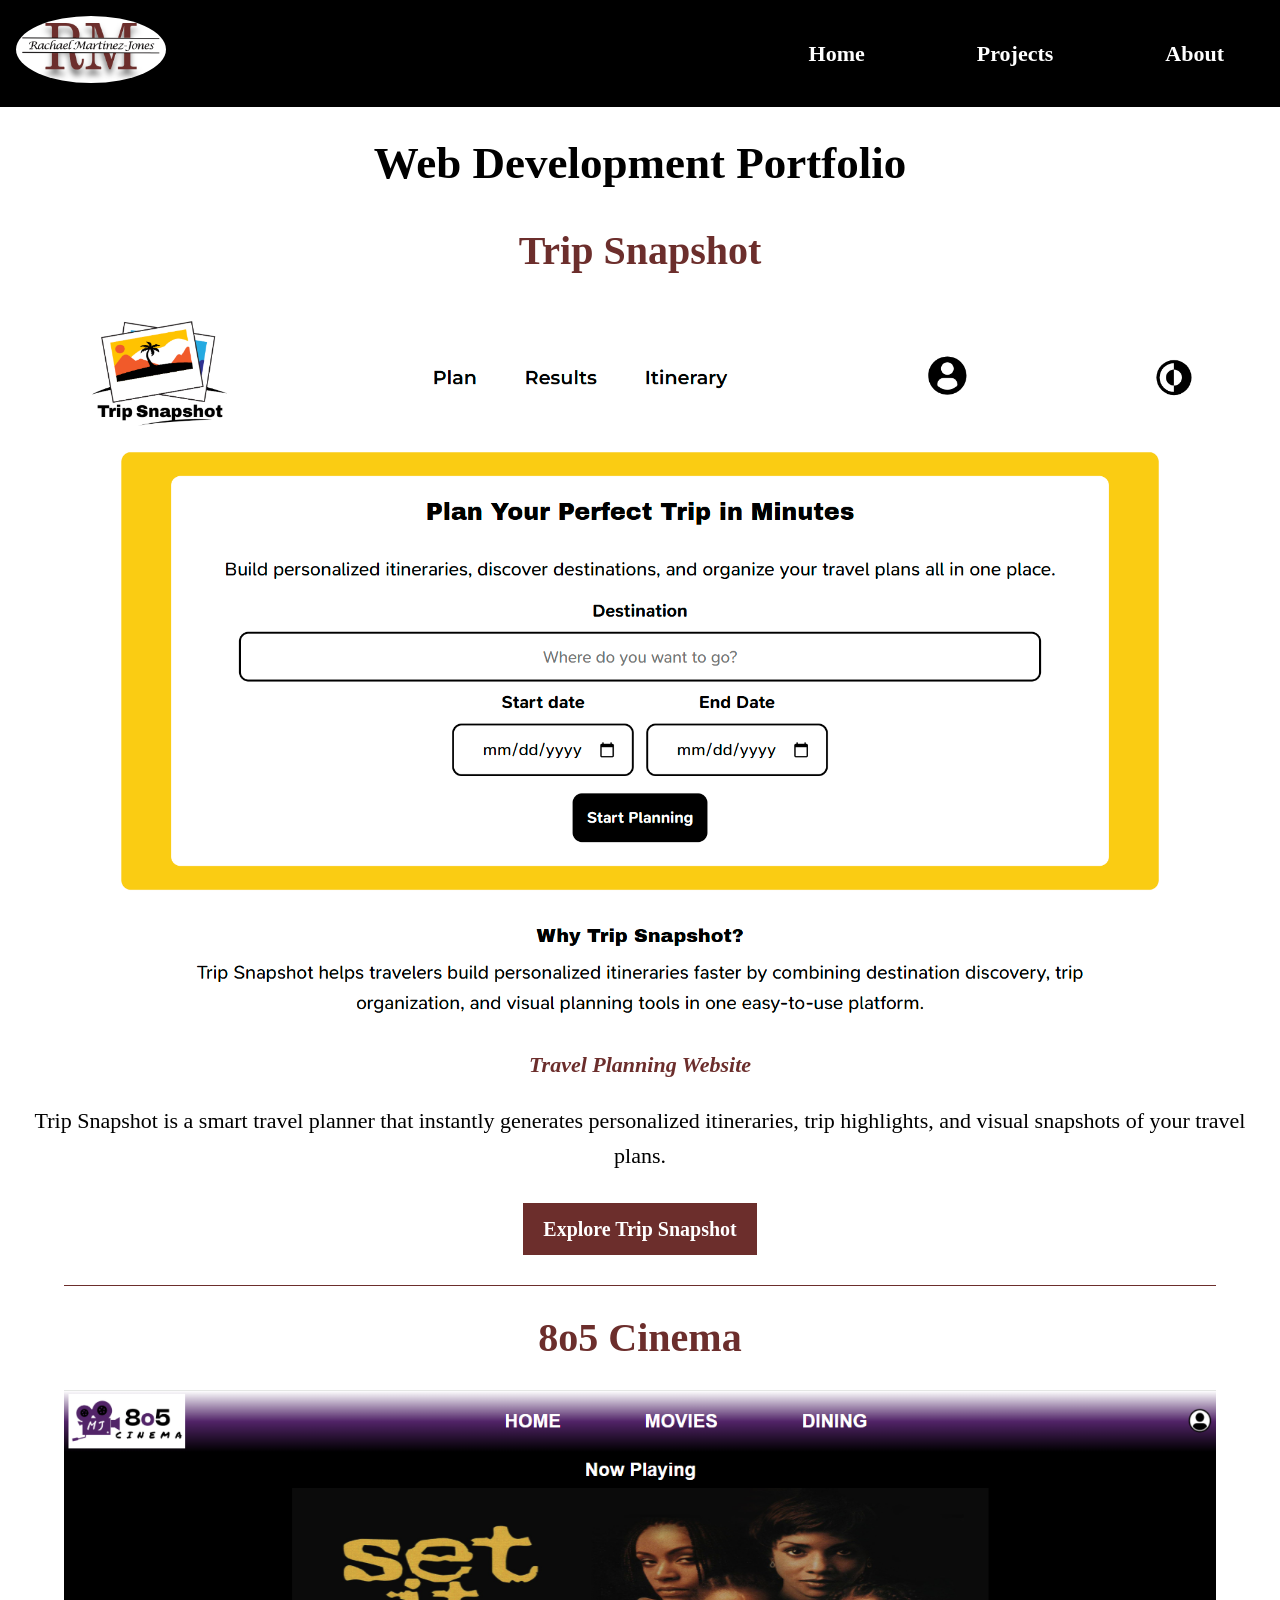
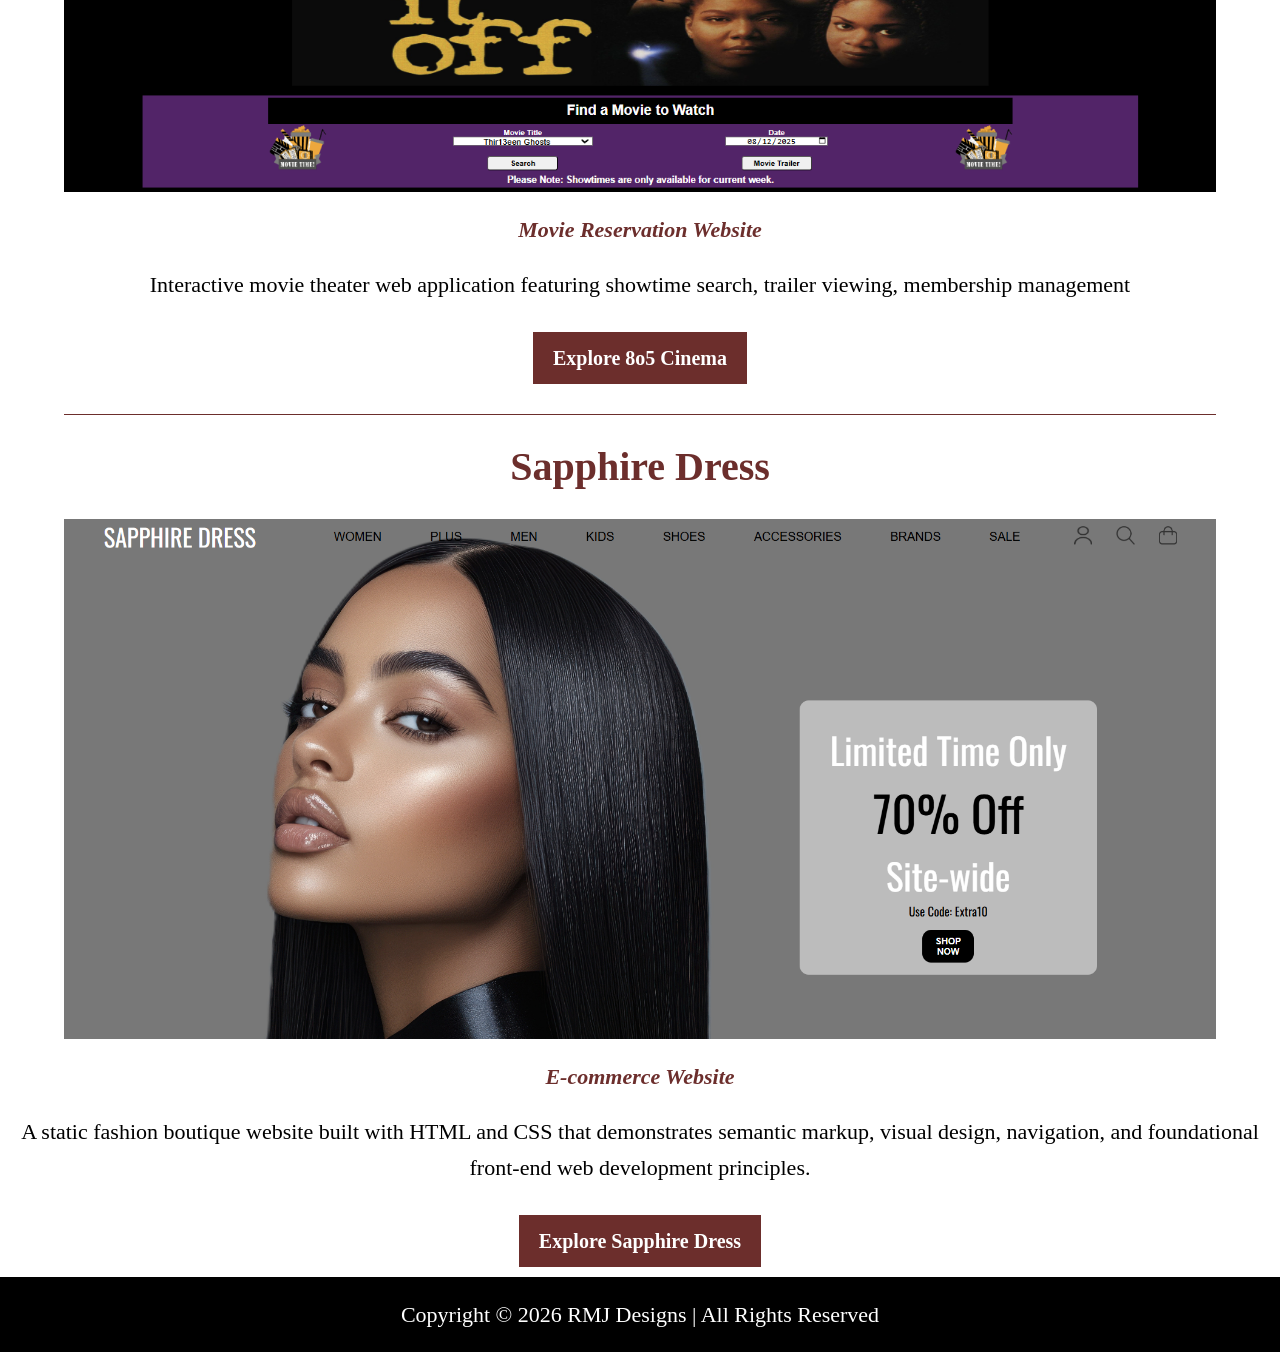
<file: index.html>
<!DOCTYPE html>
<html lang="en">
<head>
    <meta charset="UTF-8">
    <meta name="viewport" content="width=device-width, initial-scale=1.0">
    <meta name="description" content="Showcasing my web development projects and skills.">
    <meta name="author" content="Rachael Martinez-Jones">

    <!-- Open Graph / Social Sharing -->
    <meta property="og:title" content="RMJ Designs | Web Development Portfolio">
    <meta property="og:description" content="Showcasing my web development projects and skills.">
    <meta property="og:image" content="https://www.rmjdesigns.com/images/business-logo.png">
    <meta property="og:url" content="https://www.rmjdesigns.com/index.html">
    <meta property="og:type" content="website">
    <meta property="og:site_name" content="RMJ Designs Portfolio">
    <meta property="og:locale" content="en_US">

    <!-- Twitter Card -->
    <meta name="twitter:card" content="summary_large_image">
    <meta name="twitter:title" content="RMJ Designs | Web Development Portfolio">
    <meta name="twitter:description" content="Showcasing my web development projects and skills.">
    <meta name="twitter:image" content="https://www.rmjdesigns.com/images/business-logo.png">
    <meta name="twitter:url" content="https://www.rmjdesigns.com/index.html">
    <meta name="twitter:creator" content="Rachael Martinez-Jones">

    <title>RMJ Designs | Web Development Portfolio</title>

    <!-- Link Canonical and Stylesheet-->
    <link rel="canonical" href="https://www.rmjdesigns.com/index.html">
    <link rel="stylesheet" href="styles.css">
    <script src="actions.js" defer></script>
</head>

<body>
    <a class="skip-link" href="#main-content">Skip to Main Content</a>

    <header class="site-header">
        <a href="index.html"><img src="Images/Header/business-logo.png" class="logo" alt="RMJ Designs Logo"></a>

        <h1 class="sr-only">RMJ Designs</h1>

        <div class="hamburger-menu">
            <button class="menu-toggle" aria-expanded="false" aria-controls="main-navigation" aria-label="Open navigation menu">
                <img src="Images/Header/hamburger-menu-mobile-svgrepo-com.svg" alt="">
            </button>

            <nav id="main-navigation" class="main-nav" aria-label="Main navigation">
                <ul>
                    <li><a href="index.html">Home</a></li>
                    <li><a href="projects.html">Projects</a></li>
                    <li><a href="about.html">About</a></li>
                </ul>
            </nav>
        </div>
    </header>

    <main id="main-content">
        <h2>Web Development Portfolio</h2>

        <section id="trip">
            <h3>Trip Snapshot</h3>
            <img src="Images/Trip-Snapshot/Homepage/trip-snapshot-homepage-hero.png" alt="Trip Snapshot Homepage Hero Section">
            <h4>Travel Planning Website</h4>
            <p>Trip Snapshot is a smart travel planner that instantly generates personalized itineraries, trip highlights, and visual snapshots of your travel plans.</p>
            <a href="projects.html">Explore Trip Snapshot</a>
        </section>

        <div class="divider"></div>

        <section id="cinema">
            <h3>8o5 Cinema</h3>
            <img src="Images/8o5-Cinema/Homepage/8o5-cinema-playing.png" alt="8o5 Cinema Now Playing">               
            <h4>Movie Reservation Website</h4>
            <p>Interactive movie theater web application featuring showtime search, trailer viewing, membership management</p>
            <a href="projects.html#cinema-overview">Explore 8o5 Cinema</a>
        </section>

        <div class="divider"></div>

        <section id="sapphire">
            <h3>Sapphire Dress</h3>
            <img src="Images/Sapphire-Dress/hero.png" alt="Sapphire Dress Hero Section">
            <h4>E-commerce Website</h4>
            <p>A static fashion boutique website built with HTML and CSS that demonstrates semantic markup, visual design, navigation, and foundational front-end web development principles.</p> 
            <a href="projects.html#sapphire-overview">Explore Sapphire Dress</a>           
        </section>
    </main>

    <footer>
        <p>Copyright © 2026 RMJ Designs | All Rights Reserved</p>
    </footer>  
</body>
</html>
</file>
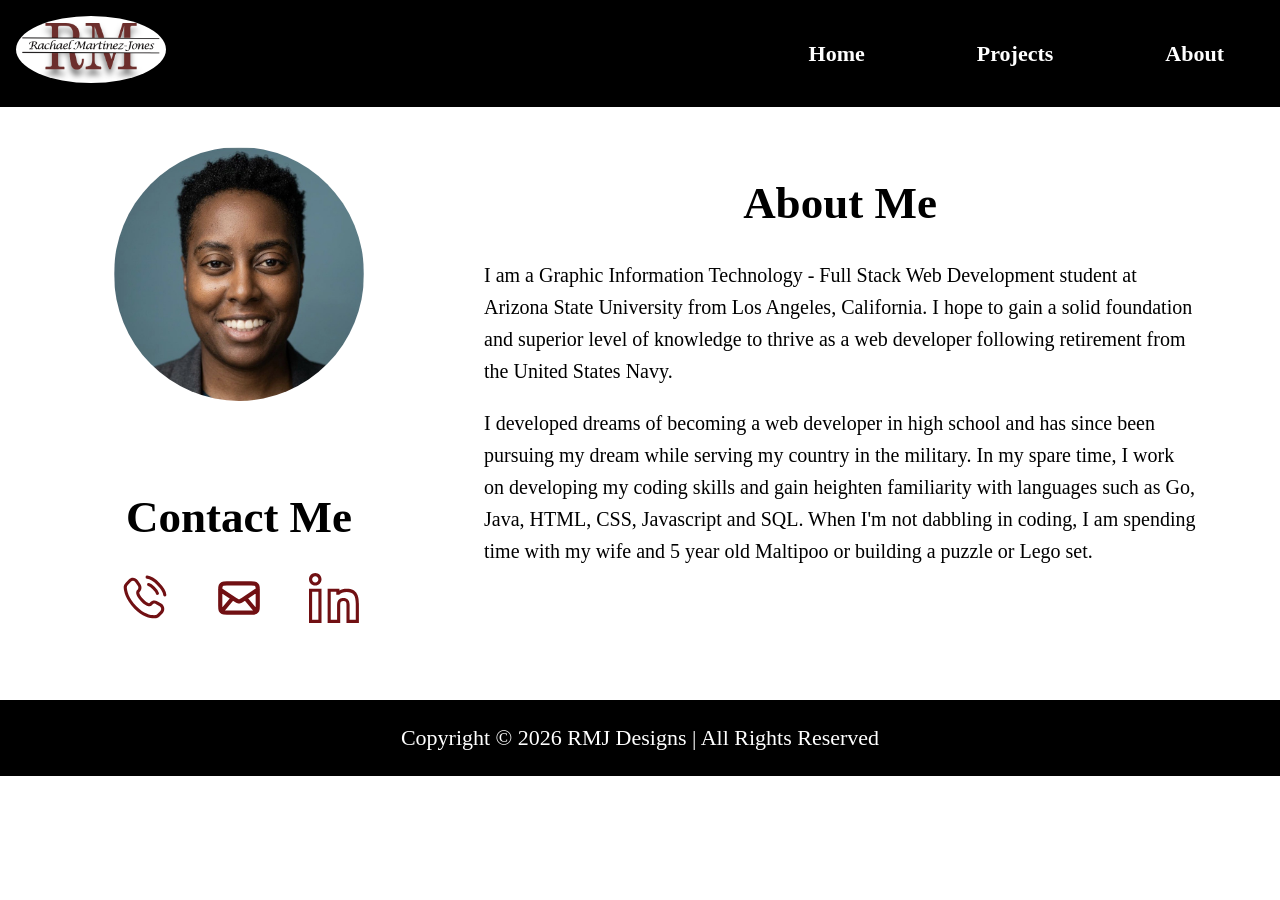
<file: about.html>
<!DOCTYPE html>
<html lang="en">
<head>
    <meta charset="UTF-8">
    <meta name="viewport" content="width=device-width, initial-scale=1.0">
    <meta name="description" content="Showcasing my web development projects and skills.">
    <meta name="author" content="Rachael Martinez-Jones">

    <!-- Open Graph / Social Sharing -->
    <meta property="og:title" content="RMJ Designs | Web Development Portfolio">
    <meta property="og:description" content="Showcasing my web development projects and skills.">
    <meta property="og:image" content="https://www.rmjdesigns.com/images/business-logo.png">
    <meta property="og:url" content="https://www.rmjdesigns.com/about.html">
    <meta property="og:type" content="website">
    <meta property="og:site_name" content="RMJ Designs Portfolio">
    <meta property="og:locale" content="en_US">

    <!-- Twitter Card -->
    <meta name="twitter:card" content="summary_large_image">
    <meta name="twitter:title" content="RMJ Designs | Web Development Portfolio">
    <meta name="twitter:description" content="Showcasing my web development projects and skills.">
    <meta name="twitter:image" content="https://www.rmjdesigns.com/images/business-logo.png">
    <meta name="twitter:url" content="https://www.rmjdesigns.com/about.html">
    <meta name="twitter:creator" content="Rachael Martinez-Jones">

    <title>RMJ Designs | About</title>

    <!-- Link Canonical and Stylesheet-->
    <link rel="canonical" href="https://www.rmjdesigns.com/about.html">
    <link rel="stylesheet" href="styles.css">
    <script src="actions.js" defer></script>
</head>
<body>
    <a class="skip-link" href="#main-content">Skip to Main Content</a>

    <header class="site-header">
        <a href="index.html"><img src="Images/Header/business-logo.png" class="logo" alt="RMJ Designs Logo"></a>

        <h1 class="sr-only">RMJ Designs</h1>

        <div class="hamburger-menu">
            <button class="menu-toggle" aria-expanded="false" aria-controls="main-navigation" aria-label="Open navigation menu">
                <img src="Images/Header/hamburger-menu-mobile-svgrepo-com.svg" alt="">
            </button>

            <nav id="main-navigation" class="main-nav" aria-label="Main navigation">
                <ul>
                    <li><a href="index.html">Home</a></li>
                    <li><a href="projects.html">Projects</a></li>
                    <li><a href="about.html">About</a></li>
                </ul>
            </nav>
        </div>
    </header>

    <main id="main-content">
        <section id="about">
            <a href="https://github.com/rachaelrmj/" target="_blank">
                <img src="Images/About-Page/profile-pic.jpg" id=profile-pic alt="Profile Picture">
            </a>

            <div id="about-me">
                <h2>About Me</h2>
                <p>I am a Graphic Information Technology - Full Stack Web Development student at Arizona State University from Los Angeles, California. I hope to gain a solid foundation and superior level of knowledge to thrive as a web developer following retirement from the United States Navy.</p>

                <p>I developed dreams of becoming a web developer in high school and has since been pursuing my dream while serving my country in the military. In my spare time, I work on developing my coding skills and gain heighten familiarity with languages such as Go, Java, HTML, CSS, Javascript and SQL. When I'm not dabbling in coding, I am spending time with my wife and 5 year old Maltipoo or building a puzzle or Lego set.</p>                
            </div>

            <div id="contact-me">
                <h2>Contact Me</h2> 
                <div class="contact-icons">
                    <a href="tel:123-456-7890">
                        <img src="Images/About-Page/phone-calling-svgrepo-com.svg" alt="Phone Icon">
                    </a>
                    <a href="mailto:contact@rmjdesigns.com">
                        <img src="Images/About-Page/mail-alt-svgrepo-com.svg" alt="Email Icon">
                    </a>
                    <a href="https://www.linkedin.com/in/rachael-martinez-jones-a349062ab" target="_blank">
                        <img src="Images/About-Page/linkedin-svgrepo-com.svg" alt="LinkedIn Icon">
                    </a> 
                </div>    
            </div>      
        </section>
    </main>

    <footer>
        <p>Copyright © 2026 RMJ Designs | All Rights Reserved</p>
    </footer> 
</body>
</html>
</file>
<file: styles.css>
/* http://meyerweb.com/eric/tools/css/reset/ 
   v2.0 | 20110126
   License: none (public domain)
*/

html, body, div, span, applet, object, iframe,
h1, h2, h3, h4, h5, h6, p, blockquote, pre,
a, abbr, acronym, address, big, cite, code,
del, dfn, em, img, ins, kbd, q, s, samp,
small, strike, strong, sub, sup, tt, var,
b, u, i, center,
dl, dt, dd, ol, ul, li,
fieldset, form, label, legend,
table, caption, tbody, tfoot, thead, tr, th, td,
article, aside, canvas, details, embed, 
figure, figcaption, footer, header, hgroup, 
menu, nav, output, ruby, section, summary,
time, mark, audio, video {
	margin: 0;
	padding: 0;
	border: 0;
	vertical-align: baseline;
}
/* HTML5 display-role reset for older browsers */
article, aside, details, figcaption, figure, 
footer, header, hgroup, menu, nav, section {
	display: block;
}
body {
line-height:1.6;

}
ol, ul {
	list-style: none;
}
blockquote, q {
	quotes: none;
}
blockquote:before, blockquote:after,
q:before, q:after {
	content: '';
	content: none;
}
table {
	border-collapse: collapse;
	border-spacing: 0;
}

/*----------Global Styles----------*/
* {
    box-sizing: border-box;
}

h1, h2, h3 {
    color: #6c2e2c;
    font-family: 'Century Schoolbook', serif;
}

p, li {
    color: #000000;
    font-family: 'Tiro Bangla', serif;;

}

/* Skip Link Styles */
.skip-link {
    position: absolute;
    top: -100px;
    left: 50%;
    transform: translateX(-50%);
    padding: 12px 20px;
    background-color: #ffffff;
    color: #6c2e2c;
    text-decoration: none;
    font-weight: bold;
    border: 2px solid #6c2e2c;
    border-radius: 4px;
    z-index: 9999;
    transition: top 0.2s ease;
}

.skip-link:focus, .skip-link:focus-visible {
    top: 16px;
}

/* Screen Reader Styles */
.sr-only {
    position: absolute;
    inline-size: 1px;
    block-size: 1px;
    padding: 0;
    margin: -1px;
    overflow: hidden;
    clip-path: inset(50%);
    white-space: nowrap;
    border: 0;
}

/*----------Homepage Styles----------*/
html {
    scroll-behavior: smooth;
    overflow-y: scroll;
    scrollbar-color: #6c2e2c #000000; /* thumb | track */
    scrollbar-width: thin;
}

body {
    background-color: #ffffff;
    font-family: 'Tiro Bangla', serif;
}

header {
    background-color: #000000;
    color: #ffffff;
    display: flex;
    justify-content: space-between;
    align-items: center;
    padding: 16px;
    height: auto;
    position: sticky;
    z-index: 1000;
    top: 0;
}

/* Size and Style the Logo */
.logo {
    width: 150px;
    border-radius: 50%;
}

/*----------Hamburger Menu Styles----------*/
.hamburger-menu {
    display: flex;
    align-items: center;
}

/* Accessible hamburger button */
.menu-toggle {
    display: flex;
    align-items: center;
    justify-content: center;
    background-color: transparent;
    border: none;
    padding: 0;
    cursor: pointer;
    z-index: 1001;
}

/* Hamburger icon */
.menu-toggle img {
    width: 44px;
    height: 44px;
}

/* Keyboard focus indicator */
.menu-toggle:focus-visible {
    outline: 3px solid #facc15;
    outline-offset: 4px;
}

/*----------Mobile Navigation Styles----------*/

/* Hide the mobile navigation by default */
.main-nav {
    display: block;
    position: absolute;
    top: 100%;
    left: 0;
    width: 100%;
    background-color: #6c2e2c;
    max-height: 0;
    overflow: hidden;
    transition: max-height .3s ease;
}

.main-nav.open {
    max-height: 300px;
}

/* Style the unordered list in the mobile navigation */
.main-nav ul {      
    text-align: center;
    padding: 0;
    margin: 0;
}

/* Style the list items in the mobile navigation */
.main-nav li {
    padding: 15px 0;
    transition: transform .5s ease;
}

/* Style the links in the mobile navigation */
.main-nav a {
    display: block;
    text-decoration: none;
    font-size: 20px;
    font-weight: bold;
    color: #ffffff;
    font-family: 'Century Schoolbook', serif;
}

/* Hover Effects for Mobile Navigation Links */
.main-nav a:hover, .main-nav a:focus-visible {
    background-color:rgba(255,255,255,.15);
}

.main-nav li:hover {
    background-color: rgba(0, 0, 0, 0.1);
    transform: scale(1.1);   
}

:focus-visible {
    outline: 3px solid #facc15;
    outline-offset:4px;
}

.main-nav.open {
    display: block;
}
/*----------------------------------------------------------------------------*/

/*----------Header Styles----------*/
h2 {
    text-align: center;
    margin: 20px 0;
    font-size: 45px;
    font-weight: bold;
    color: #000000;
}

h3 {
    margin: 20px 0;
    text-align: center;
    font-size: 35px;
    color: #6c2e2c; 
}

h4 {
    margin: 10px 0;
    text-align: center;
    font-size: 18px;
    font-style: italic;
    color: #6c2e2c;
}
/*----------------------------------------------------------------------------*/
/*----------Section Styles----------*/
#trip-snapshot-overview, #cinema-overview, #sapphire-overview {
    padding: 20px;
    margin: 40px auto;
    width: min(90%, 1200px);
    background-color: #ffffff;
    border-radius: 8px;
    box-shadow: 0 4px 8px rgba(0, 0, 0, 0.1);
}
/*----------------------------------------------------------------------------*/

/*----------Image Styles-----------*/
#trip img, #cinema img, #sapphire img {
    display: block;
    margin: 20px auto;
    max-width: 90%;
}

#trip-snapshot-overview img, #cinema-overview img, #sapphire-overview img {
    margin: 20px auto;
}
/*----------------------------------------------------------------------------*/

/*----------Paragraph & Anchor Styles----------*/
p {
    text-align: left;
    margin: 20px;
    font-size: 20px;
    color: #000000;
}

#trip, #cinema, #sapphire {
    text-align: center;
}

#trip p, #cinema p, #sapphire p {
    text-align: center;
}

#trip a, #cinema a, #sapphire a {
    display: inline-block;
    text-align: center;
    margin: 10px auto;
    font-size: 20px;
    font-weight: bold;
    background-color: #6c2e2c;
    padding: 10px 20px;
    color: #ffffff;
    text-decoration: none;
}

/*----------Collapsible Section Styles----------*/

/* Section heading */
button {
    font-family: inherit;
}

.section-header {
    display: flex;
    justify-content: space-between;
    align-items: center;
    margin: 10px auto;
    padding: 10px 20px;
    background-color: #000000;
    color: #ffffff;
    font-family: 'Century Schoolbook', serif;
    font-size: 20px;
    font-weight: bold;
    cursor: pointer;
    transition: background-color .3s ease;
    width: 100%;
    border: none;
    text-align: left;
    appearance: none;
}

.section-header:hover, .section-header:focus-visible {
    background-color: #7f3a38;
}

.section-content {
    padding: 10px 0;
}

.section-toggle {
    display: none;
}

.section-header[aria-expanded="true"] .arrow {
    transform: rotate(180deg);
    transition: transform .3s ease;
}

.arrow {
    display: inline-block;
    transition: transform .3s ease;
}

/* Right side of heading */
.header-right {
    display: flex;
    align-items: center;
    gap: .5rem;
}

.instruction {
    font-size: 13px;
    font-family: 'Tiro Bangla', serif;
    opacity: .8;
}

.section-header:hover .instruction, .section-header:focus-visible .instruction {
    opacity: 1;
}
/*----------------------------------------------------------------------------*/

/*----------Divider Styles----------*/
.divider {
    width: min(90%, 1200px);
    height: 1px;
    background-color: #6c2e2c;
    margin: 20px auto;
}
/*----------------------------------------------------------------------------*/
.project-container {
    display: grid;
    grid-template-columns: repeat(2, 50%);
    grid-gap: 10px;
}

#trip-snapshot-overview video, #cinema-overview video, #sapphire-overview video {
    width: 100%;
    height: auto;
}

.visuals {
    width:50%;
}

.view-photos-container {
    display: flex;
    justify-content: center;
    align-items: center;
    gap: 20px;
    margin: 20px auto;
}

.view-photos, .view-website {
    display: inline-block;
    text-align: center;
    font-weight: bold;
    margin: 20px auto;
    padding: 10px 20px;
    background-color: #6c2e2c;
    color: #ffffff;
    text-decoration: none;
    border-radius: 5px;
    transition: background-color .3s ease;
}

.view-photos:hover, .view-website:hover {
    background-color: #000000;
}

/* Modal */
.modal {
    position: fixed;
    inset: 0;
    background-color: rgba(0,0,0,.85);
    display: flex;
    justify-content: center;
    align-items: center;
    opacity: 0;
    visibility: hidden;
    transition: .3s;
    z-index: 1000;
}

.modal:target {
    opacity: 1;
    visibility: visible;
}


.close {
    position: absolute;
    top: 20px;
    right: 40px;
    color: #ffffff;
    font-size: 40px;
    text-decoration: none;
}


.modal-slider {
    width: min(95%, 1000px);
    max-width: 1000px;
    display: flex;
    overflow-x: auto;
    gap: 20px;
    scroll-snap-type: x mandatory;
}


.modal-slider img {
    flex: 0 0 100%;
    width: 100%;
    max-height: 80vh;
    object-fit: contain;
    scroll-snap-align: center;
}

.case-study {
    display: flex;
    flex-direction: column;
}

#about {
    text-align: center;
}

#profile-pic {
    max-width: 75%;
    margin: 20px auto;
    border-radius: 180px;
}

#contact-me {
    margin: 30px;
}

.contact-icons {
    display: flex;
    justify-content: center;
    gap: 25px;
}

.contact-icons img {
    width: 50px;
}

footer {
    background-color: #000000;
    color: #ffffff;
    text-align: center;
    padding: 20px 0;
    font-family: 'Tiro Bangla', serif;
}

footer p {
    color: #ffffff;
    text-align: center;
    margin: 0;
}

/*---Tablet & Desktop Styles---*/

@media screen and (min-width: 768px) {

    /* Keep hamburger container visible */
    .hamburger-menu {
        display: flex;
        align-items: center;
    }

    /* Hide only hamburger icon */
    .menu-toggle {
        display: none;
    }

    /* Show desktop navigation */
    .main-nav {
        display: flex;
        position: static;
        width: auto;
        background-color: transparent;
        max-height: none;
    }

    .main-nav ul {
        display: flex;
        flex-direction: row;
        gap: 32px;
        align-items: center;
    }

    .main-nav li {
        padding: 20px;
        margin: 0 20px;
    }

    .main-nav a {
        color: #ffffff;
        font-size: 22px;
    }

    h3 {
        font-size: 35px;
    }

    h4 {
        font-size: 22px;
    }

    p, li {
        font-size: 21px;
    }

    .section-header {
        position: relative;
        justify-content: center;
        text-align: center;
        font-size: 24px;
    }

    .section-header > span:first-child {
        flex: 1;
        text-align: center;
    }

    .header-right {
        position: absolute;
        right: 20px;
    }

    .view-photos, .view-website {
    padding: 10px 100px;
    }

    #about {
        display: grid;
        grid-template-columns: 350px 1fr;
        grid-template-rows: auto auto;
        gap: 30px 50px;
        width: 90%;
        margin: 40px auto;
        align-items: start;
    }

    #profile-pic {
        grid-column: 1;
        grid-row: 1;
        width: 250px;
        border-radius: 50%;
        display: block;
        margin: 0 auto;
        align-self: center;
    }

    #about-me {
        grid-column: 2;
        grid-row: 1 / span 2;
    }

    #about-me p {
        font-size: 20px;
        line-height: 1.6;
    }

    #contact-me {
        grid-column: 1;
        grid-row: 2;
        text-align: center;
    }

    #contact-me a {
        display: inline-block;
        margin: 0 10px;
    }

    #contact-me img {
        width: 50px;
    }
}

@media screen and (min-width: 1024px) {

    h3 {
        font-size: 40px;
    }

    p, li {
        font-size: 22px;
    }

    .section-header {
        font-size: 26px;
    }

}
</file>
